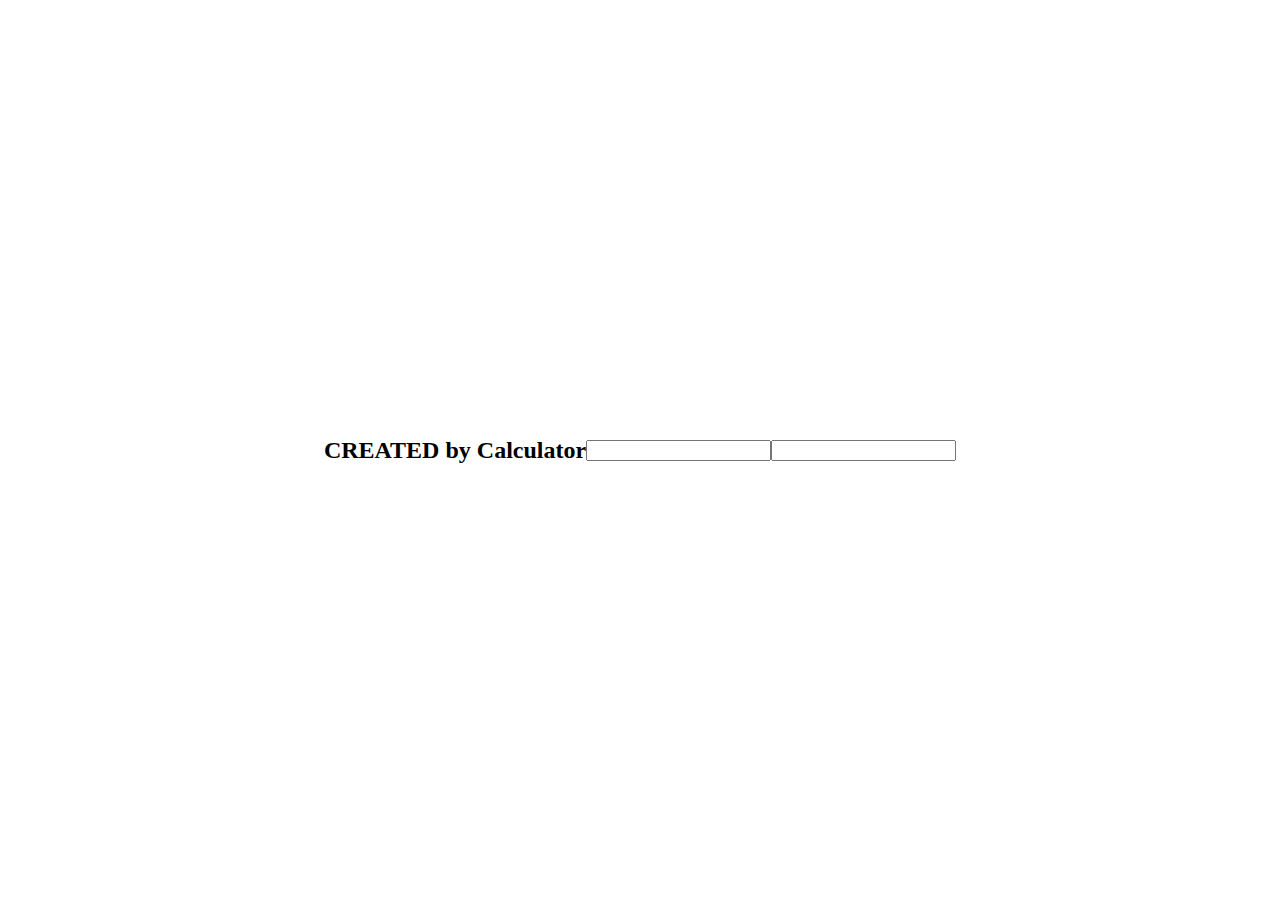
<file: calc.html>
<!DOCTYPE html>
<html lang="en">
<head>
    <meta charset="UTF-8">
    <meta name="viewport" content="width=device-width, initial-scale=1.0">
    <title>Document</title>
    <link rel="stylesheet" href="style.css">
</head>
<body>
    <!-- <header class="header">
        <h1>Calculator</h1>
        <p>Solve your simple math</p>
    </header><br><br><br><br><br><br>
    <div class="calculator">
        <input class="display" id="display" placeholder="0" readonly>
        <div class="buttons">
            <button onclick="appendToDisplay('(')">(</button>
            <button onclick="appendToDisplay(')')">)</button>
            <button onclick="clearLastElement()">CE</button>
            <button onclick="clearDisplay()">C</button>
            <button onclick="appendToDisplay('7')">7</button>
            <button onclick="appendToDisplay('8')">8</button>
            <button onclick="appendToDisplay('9')">9</button>
            <button onclick="appendToDisplay('/')">/</button>
            <button onclick="appendToDisplay('4')">4</button>
            <button onclick="appendToDisplay('5')">5</button>
            <button onclick="appendToDisplay('6')">6</button>
            <button onclick="appendToDisplay('*')">*</button>
            <button onclick="appendToDisplay('1')">1</button>
            <button onclick="appendToDisplay('2')">2</button>
            <button onclick="appendToDisplay('3')">3</button>
            <button onclick="appendToDisplay('-')">-</button>
            <button onclick="appendToDisplay('0')">0</button>
            <button onclick="appendToDisplay('.')">.</button>
            <button onclick="calculateResult()">=</button>
            <button onclick="appendToDisplay('+')">+</button>
            
        </div>
    </div>
    <script src="script.js"></script> -->

    <h2>CREATED by Calculator</h2>
    <form action="" class="clc">

    </form>
    <input type="text" name="display">
    <input type="text" name="" id="">

    
</body>
</html>
</file>
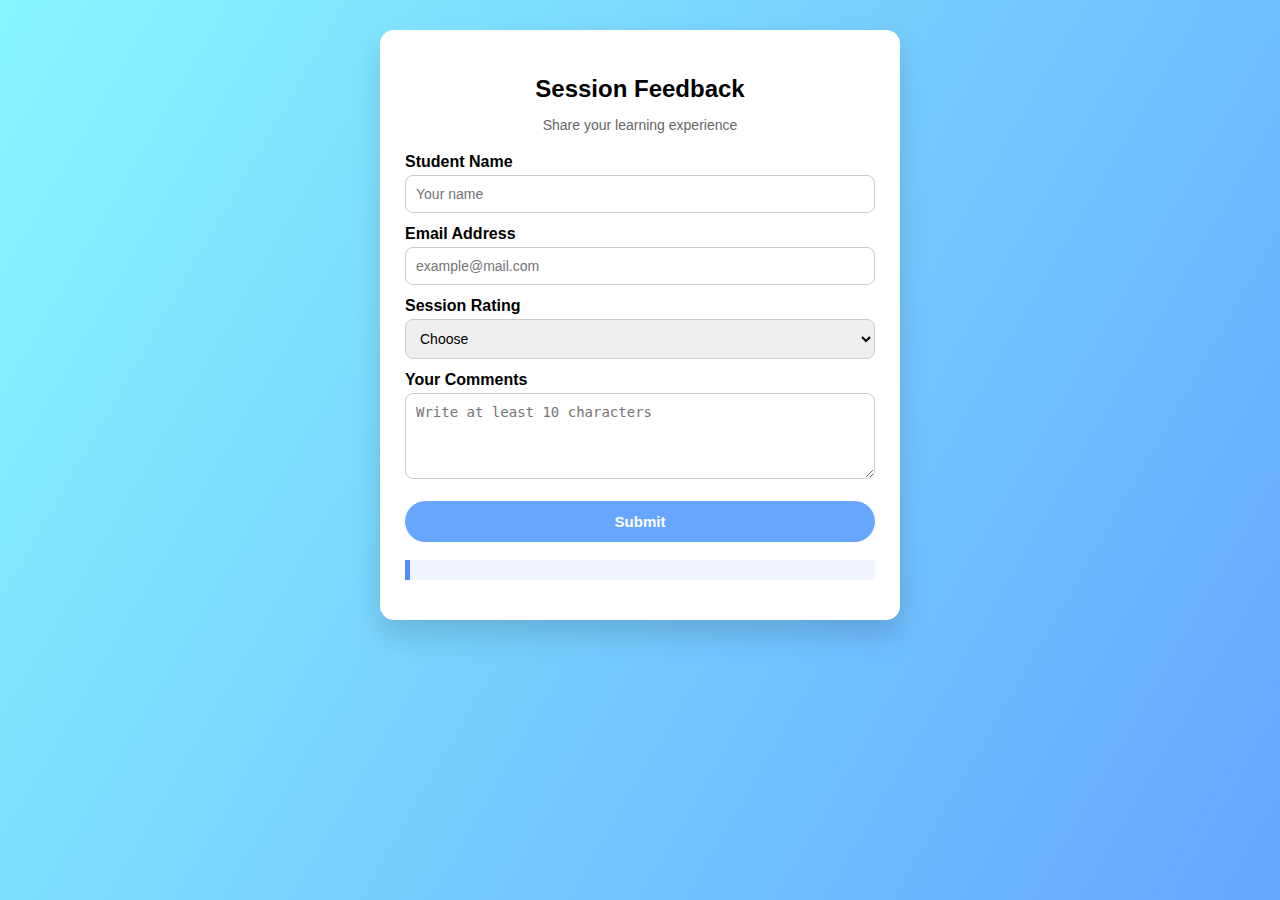
<file: task.html>
<!DOCTYPE html>
<html lang="en">
<head>
    <meta charset="UTF-8">
    <title>Session Feedback</title>
    <link rel="stylesheet" href="task .css">
</head>
<body>

<section class="wrapper">
    <div class="container">
        <h2>Session Feedback</h2>
        <p class="tagline">Share your learning experience</p>

        <form id="feedbackForm">
            <div class="field">
                <label>Student Name</label>
                <input type="text" id="name" placeholder="Your name">
            </div>

            <div class="field">
                <label>Email Address</label>
                <input type="email" id="email" placeholder="example@mail.com">
            </div>

            <div class="field">
                <label>Session Rating</label>
                <select id="rating">
                    <option value="">Choose</option>
                    <option value="1">1 - Poor</option>
                    <option value="2">2 - Fair</option>
                    <option value="3">3 - Average</option>
                    <option value="4">4 - Good</option>
                    <option value="5">5 - Excellent</option>
                </select>
            </div>

            <div class="field">
                <label>Your Comments</label>
                <textarea id="comments" rows="4" placeholder="Write at least 10 characters"></textarea>
            </div>

            <button type="submit">Submit</button>
            <p class="error" id="errorMsg"></p>
        </form>

        <div class="average" id="averageRating"></div>
        <div class="feedback-list" id="feedbackList"></div>
    </div>
</section>

<script src="task.js"></script>
</body>
</html>
</file>
<file: style.css>
body{
    margin: 0;
    height: 100vh;
    background-color: #fff;

    display: flex;
    justify-content: center;
    align-items: center;
}
.header {
    text-align: center;
    position: absolute;
    top: 5px;
    width: 100%;
}

.calculator{
    width: 300px;
    background-color: rgb(198, 196, 212);
    border: 2px solid black;
    border-radius: 5px;
    padding: 10px;
    justify-content: center;
    align-items: center;
}
.display{
    text-align: right;
    height: 20px;
    font-size: 20px;
    padding: 24px;
    margin-bottom: 10px;
    overflow: auto;
}
.buttons{
    display: grid;
    grid-template-columns: repeat(4,3fr);
    gap: 5px;

}
button{
    height: 50px;
    width: 70px;
    font-size: 25px;
    border: none;
    border-radius: 5px;
    cursor: pointer;

}
button:hover{
    background-color: rgb(132, 131, 131);
    color: white;
}
</file>
<file: task .css>
* {
    box-sizing: border-box;
}

body {
    margin: 0;
    font-family: 'Segoe UI', sans-serif;
    background: linear-gradient(120deg, #89f7fe, #66a6ff);
    min-height: 100vh;
}

.wrapper {
    display: flex;
    justify-content: center;
    align-items: center;
    padding: 30px;
}

.container {
    width: 100%;
    max-width: 520px;
    background: #ffffff;
    padding: 25px;
    border-radius: 14px;
    box-shadow: 0 15px 30px rgba(0,0,0,0.15);
}

h2 {
    text-align: center;
    margin-bottom: 5px;
}

.tagline {
    text-align: center;
    font-size: 14px;
    color: #666;
    margin-bottom: 20px;
}

.field {
    margin-top: 12px;
}

label {
    font-weight: 600;
    display: block;
    margin-bottom: 4px;
}

input, select, textarea {
    width: 100%;
    padding: 10px;
    border-radius: 8px;
    border: 1px solid #ccc;
    outline: none;
    font-size: 14px;
}

input:focus,
select:focus,
textarea:focus {
    border-color: #66a6ff;
}

button {
    width: 100%;
    margin-top: 18px;
    padding: 12px;
    background: #66a6ff;
    color: white;
    font-size: 15px;
    font-weight: bold;
    border: none;
    border-radius: 25px;
    cursor: pointer;
    transition: 0.3s;
}

button:hover {
    background: #4e8cff;
}

.error {
    margin-top: 10px;
    color: crimson;
    text-align: center;
}

.average {
    margin-top: 18px;
    padding: 10px;
    background: #f1f5ff;
    border-left: 5px solid #4e8cff;
    font-weight: bold;
}

.feedback-list {
    margin-top: 15px;
}

.feedback-item {
    background: #f8f9ff;
    padding: 12px;
    margin-bottom: 10px;
    border-radius: 8px;
    font-size: 14px;
}
</file>
